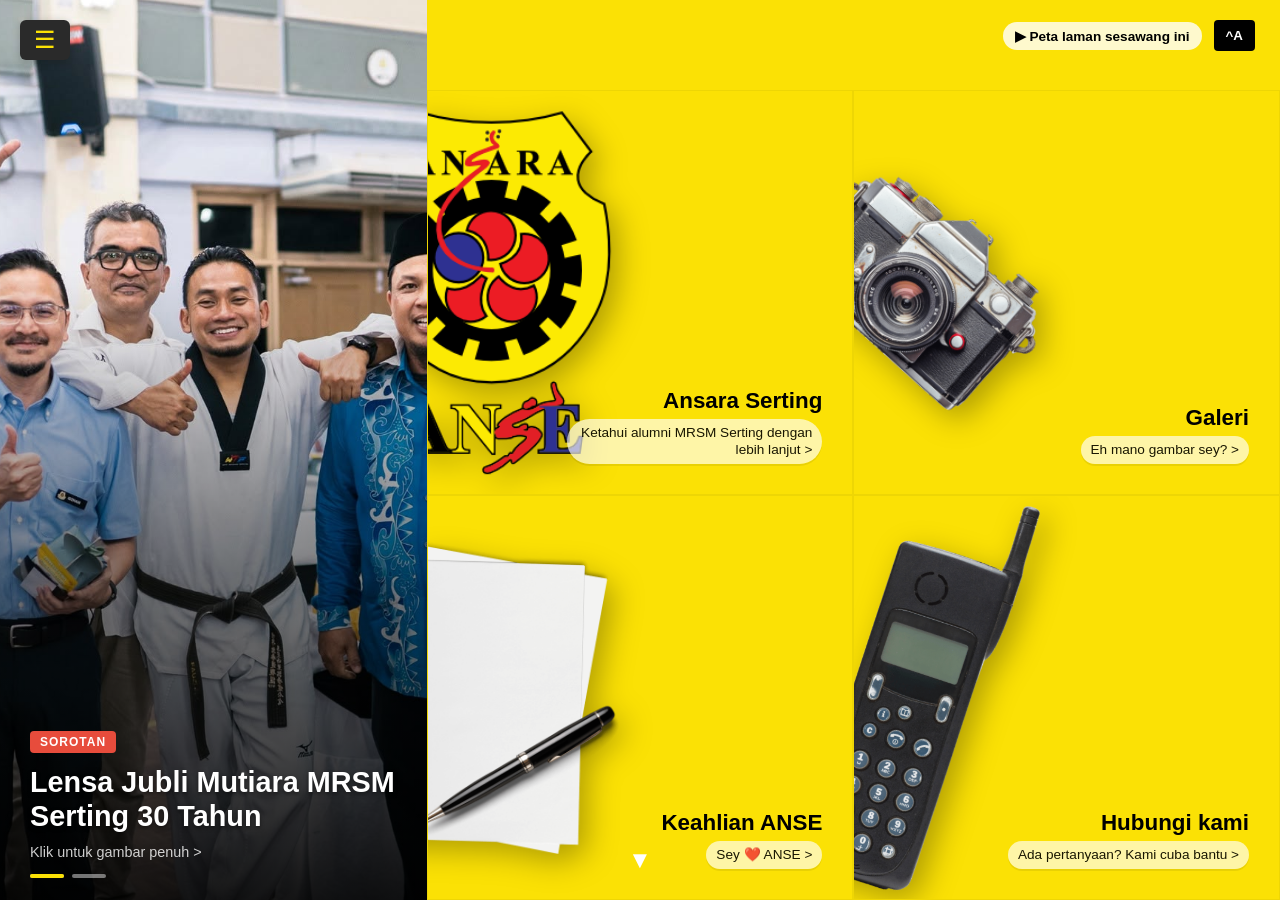
<file: index.html>
<!DOCTYPE html>
<html lang="ms">
<head>
    <meta charset="UTF-8">
    <meta name="viewport" content="width=device-width, initial-scale=1.0">
    <meta name="description" content="ANSARA Serting ialah persatuan bekas pelajar MRSM Serting yang memaparkan berita, program, fakta, dan maklumat komuniti.">
    <meta property="og:title" content="ANSARA Serting - Persatuan Bekas Pelajar MRSM Serting">
    <meta property="og:description" content="Berita, program, fakta, dan maklumat komuniti untuk bekas pelajar MRSM Serting.">
    <title>ANSARA Serting - Persatuan Bekas Pelajar MRSM Serting</title>
    <link rel="stylesheet" href="css/variables.css">
    <link rel="stylesheet" href="css/style.css">
</head>
<body>

    <div id="blok-a11y" class="global-floating top-right">
        <!-- BLOK GLOBAL 4: Butang Menu (Hamburger) -->
        <div id="blok-menu-utama" class="global-floating top-left">
            <button id="btn-hamburger" class="btn-hamburger" type="button" aria-label="Buka Menu" aria-controls="side-drawer" aria-expanded="false">
                ☰
            </button>
        </div>
        <a href="#seksyen-footer" class="btn-sitemap">▶ Peta laman sesawang ini</a>
        <div class="a11y-wrapper">
            <button id="btn-text-size" class="btn-a11y" type="button" aria-label="Tetapan saiz teks" aria-controls="popover-a11y" aria-expanded="false">^A</button>
            <div id="popover-a11y" class="popover hidden" aria-hidden="true">
                <button type="button" aria-label="Saiz teks kecil" onclick="ubahSaizTeks('kecil')">A-</button>
                <button type="button" aria-label="Saiz teks asal" onclick="ubahSaizTeks('asal')">A</button>
                <button type="button" aria-label="Saiz teks besar" onclick="ubahSaizTeks('besar')">A+</button>
            </div>
        </div>
    </div>

    <nav id="side-drawer" class="drawer hidden" aria-hidden="true">
        <div class="drawer-header">
            <h2>ANSARASERTING</h2>
            <button id="btn-tutup-drawer" type="button" aria-label="Tutup menu">
                <svg width="24" height="24" viewBox="0 0 76 76" xmlns="http://www.w3.org/2000/svg" aria-hidden="true" focusable="false">
                    <path fill="currentColor" d="M 57,19L 19,19L 19,57L 57,57L 57,19 Z M 22,54L 22,22.0001L 54,22.0001L 54,54L 22,54 Z M 24,24.0001L 24,52L 41,52L 40.9999,40L 31.3333,40L 35,45L 31,45L 26,38L 31,31L 35,31L 31.3333,36L 40.9999,36L 41,24L 24,24.0001 Z"/>
                </svg>
            </button>
        </div>
        <ul class="drawer-menu">
            <li>Memuatkan menu...</li>
        </ul>
        <div class="drawer-footer">
            <p>Tetapan</p>
            <button id="toggle-tema" type="button" aria-label="Tukar tema">Tukar Tema 🌓</button>
        </div>
    </nav>
    <div id="drawer-backdrop" class="drawer-backdrop hidden" aria-hidden="true"></div>

    <main id="scroll-container">
        
        <section id="seksyen-navigasi" class="full-screen bg-navigasi">
            <div class="nav-wrapper">
                
        <!-- Kiri: Highlight Grid (Latar Berita Boleh Klik) -->
                <div class="highlight-grid" id="highlight-grid-container">
                    <!-- Data JSON highlight akan disuntik secara dinamik di sini oleh main.js -->
                </div>

        <!-- Kanan: Grid Menu (2x2) -->
                <div class="grid-menu-container">
                    <!-- Grid 2x2 -->
                    <div class="grid-menu-4">
                        <!-- Data JSON kad menu akan disuntik secara dinamik di sini oleh main.js -->
                    </div>
                </div>

            </div>
        </section>

 <!-- SEKSYEN 2: CAROUSEL PROGRAM & SUMBANGAN -->
        <section id="seksyen-carousel" class="full-screen">
            <div class="carousel-wrapper">
                
                <!-- OVERLAY SOSIAL MEDIA (Shield) -->
                <div class="social-block-overlay">
                    <div class="social-shield-bg">
                        <svg width="100%" height="100%" viewBox="0 0 210 240" version="1.1" xmlns="http://www.w3.org/2000/svg" xmlns:xlink="http://www.w3.org/1999/xlink" xml:space="preserve" xmlns:serif="http://www.serif.com/" style="fill-rule:evenodd;clip-rule:evenodd;stroke-linejoin:round;stroke-miterlimit:2;">
                            <g transform="matrix(1,0,0,1,-8.651075,-50.316071)">
                                <g id="path1" transform="matrix(1,0,0,1,-0.008355,40.138738)">
                                    <path d="M113.505,249.703C39.473,249.703 15.615,177.203 15.615,177.203C1.547,140.183 13.172,91.24 13.172,91.24C58.136,73.193 24.792,44.745 24.792,44.745L50.797,10.177C73.557,16.927 94.989,18.828 113.505,18.828L113.281,18.828C131.792,18.828 153.229,16.921 175.989,10.177L201.995,44.745C201.995,44.745 168.645,73.193 213.62,91.24C213.62,91.24 225.24,140.188 211.172,177.203C211.172,177.203 187.312,249.703 113.281,249.703" style="fill:rgba(252, 255, 255, 0.5);fill-rule:nonzero;"/>
                                </g>
                            </g>
                        </svg>
                    </div>
                    <div class="social-content">
                        <span class="social-title">Sey ❤️ ANSE</span>
                        <span class="social-subtitle">Apo kobar eh jang?<br>Meh "follow"</span>
                        <div class="social-icons">
                            <a href="https://www.facebook.com/ansaraserting" aria-label="Facebook">
                                <svg xmlns="http://www.w3.org/2000/svg" xmlns:xlink="http://www.w3.org/1999/xlink" aria-hidden="true" role="img" width="64" height="64" viewBox="0 0 24 24" style="color: rgb(0, 0, 0); opacity: 1; transform: rotate(0deg);">
                                <path fill="currentColor" stroke="white" stroke-width="0.5" d="M9.198 21.5h4v-8.01h3.604l.396-3.98h-4V7.5a1 1 0 0 1 1-1h3v-4h-3a5 5 0 0 0-5 5v2.01h-2l-.396 3.98h2.396z"></path>
                                </svg>
                            </a>
                            <a href="https://www.instagram.com/ansaraserting/?hl=en" aria-label="Instagram">
                                <svg xmlns="http://www.w3.org/2000/svg" xmlns:xlink="http://www.w3.org/1999/xlink" aria-hidden="true" role="img" width="64" height="64" viewBox="0 0 16 16" style="color: rgb(0, 0, 0); opacity: 1; transform: rotate(0deg);"><path fill="currentColor" stroke="white" stroke-width="0.5" d="M8 5.67C6.71 5.67 5.67 6.72 5.67 8S6.72 10.33 8 10.33S10.33 9.28 10.33 8S9.28 5.67 8 5.67M15 8c0-.97 0-1.92-.05-2.89c-.05-1.12-.31-2.12-1.13-2.93c-.82-.82-1.81-1.08-2.93-1.13C9.92 1 8.97 1 8 1s-1.92 0-2.89.05c-1.12.05-2.12.31-2.93 1.13C1.36 3 1.1 3.99 1.05 5.11C1 6.08 1 7.03 1 8s0 1.92.05 2.89c.05 1.12.31 2.12 1.13 2.93c.82.82 1.81 1.08 2.93 1.13C6.08 15 7.03 15 8 15s1.92 0 2.89-.05c1.12-.05 2.12-.31 2.93-1.13c.82-.82 1.08-1.81 1.13-2.93c.06-.96.05-1.92.05-2.89m-7 3.59c-1.99 0-3.59-1.6-3.59-3.59S6.01 4.41 8 4.41s3.59 1.6 3.59 3.59s-1.6 3.59-3.59 3.59m3.74-6.49c-.46 0-.84-.37-.84-.84s.37-.84.84-.84s.84.37.84.84a.8.8 0 0 1-.24.59a.8.8 0 0 1-.59.24Z"></path></svg>
                            </a>
                            <a href="https://www.tiktok.com/@ansaraserting" aria-label="TikTok">
                                <svg xmlns="http://www.w3.org/2000/svg" xmlns:xlink="http://www.w3.org/1999/xlink" aria-hidden="true" role="img" width="64" height="64" viewBox="0 0 24 24" style="color: rgb(0, 0, 0); opacity: 1; transform: rotate(0deg);"><path fill="currentColor" stroke="white" stroke-width="0.5" d="M20.357 7.75a.537.537 0 0 0-.495-.516a4.7 4.7 0 0 1-2.415-.938a4.85 4.85 0 0 1-1.887-3.3a.54.54 0 0 0-.517-.496h-2.108a.517.517 0 0 0-.517.527v12.59a2.794 2.794 0 0 1-2.974 2.762a2.815 2.815 0 0 1-2.51-3.711A2.836 2.836 0 0 1 9.93 12.78a.506.506 0 0 0 .558-.506V9.807s-.896-.063-1.202-.063a5.27 5.27 0 0 0-4.101 1.93a5.8 5.8 0 0 0-1.37 2.52a5.86 5.86 0 0 0 2.14 6.072A5.93 5.93 0 0 0 9.591 21.5q.451 0 .896-.063A5.95 5.95 0 0 0 13.8 19.78a5.84 5.84 0 0 0 1.75-4.133V8.71a7.84 7.84 0 0 0 4.218 1.613a.517.517 0 0 0 .548-.527V7.751z"></path></svg>
                            </a>
                        </div>
                    </div>
                </div>
                
                <!-- Butang Navigasi Kiri/Kanan -->
                <button class="carousel-btn prev-btn" id="carousel-prev" type="button" aria-label="Slaid Sebelumnya" aria-controls="carousel-track">❮</button>
                
                <!-- Bekas Trek Carousel (Data JSON akan masuk sini) -->
                <div class="carousel-track" id="carousel-track" aria-live="polite">
                    <!-- Placeholder sementara -->
                    <div class="carousel-slide" style="display:flex; justify-content:center; align-items:center; height:100%;">
                        <h2>Memuatkan Program...</h2>
                    </div>
                </div>

                <button class="carousel-btn next-btn" id="carousel-next" type="button" aria-label="Slaid Seterusnya" aria-controls="carousel-track">❯</button>
                
                <!-- Titik Penunjuk (Dots) -->
                <div class="carousel-dots" id="carousel-dots">
                    <!-- Dots akan dijana oleh JS -->
                </div>
                
            </div>
        </section>

<!-- SEKSYEN 3: FAKTA & TRIVIA -->
        <section id="seksyen-trivia" class="full-screen">
            <div class="trivia-wrapper" id="trivia-container">
                <!-- Data JSON akan disuntik di sini -->
                <h2>Memuatkan Fakta...</h2>
            </div>
        </section>        

        <!-- SEKSYEN 4: FOOTER & PETA -->
        <div id="site-footer"></div>

    </main>

    <div id="blok-indikator" class="global-floating bottom-center">
        <button id="btn-scroll-indicator" class="indicator-arrow" type="button" aria-label="Skrol ke bahagian seterusnya">▼</button>
    </div>

    <button id="mobile-highlight-open" class="mobile-highlight-open" type="button" aria-controls="highlight-grid-container" aria-expanded="true">
        <span aria-hidden="true">📷</span>
        <span>SOROTAN</span>
    </button>

    <div id="highlight-lightbox" class="highlight-lightbox hidden" aria-hidden="true" role="dialog" aria-modal="true" aria-labelledby="lightbox-title">
        <div class="lightbox-backdrop" data-lightbox-close></div>
        <div class="lightbox-panel">
            <button id="lightbox-close" class="lightbox-close" type="button" aria-label="Tutup highlight">X</button>
            <div id="lightbox-image-backdrop" class="lightbox-image-backdrop" aria-hidden="true"></div>
            <figure class="lightbox-figure">
                <img id="lightbox-image" class="lightbox-image" alt="">
                <figcaption class="lightbox-caption">
                    <span id="lightbox-category" class="badge"></span>
                    <h2 id="lightbox-title"></h2>
                    <p id="lightbox-description"></p>
                    <a id="lightbox-action" class="btn-utama" href="#"></a>
                </figcaption>
            </figure>
        </div>
    </div>

    <script src="js/main.js?v=4"></script>
</body>
</html>
</file>
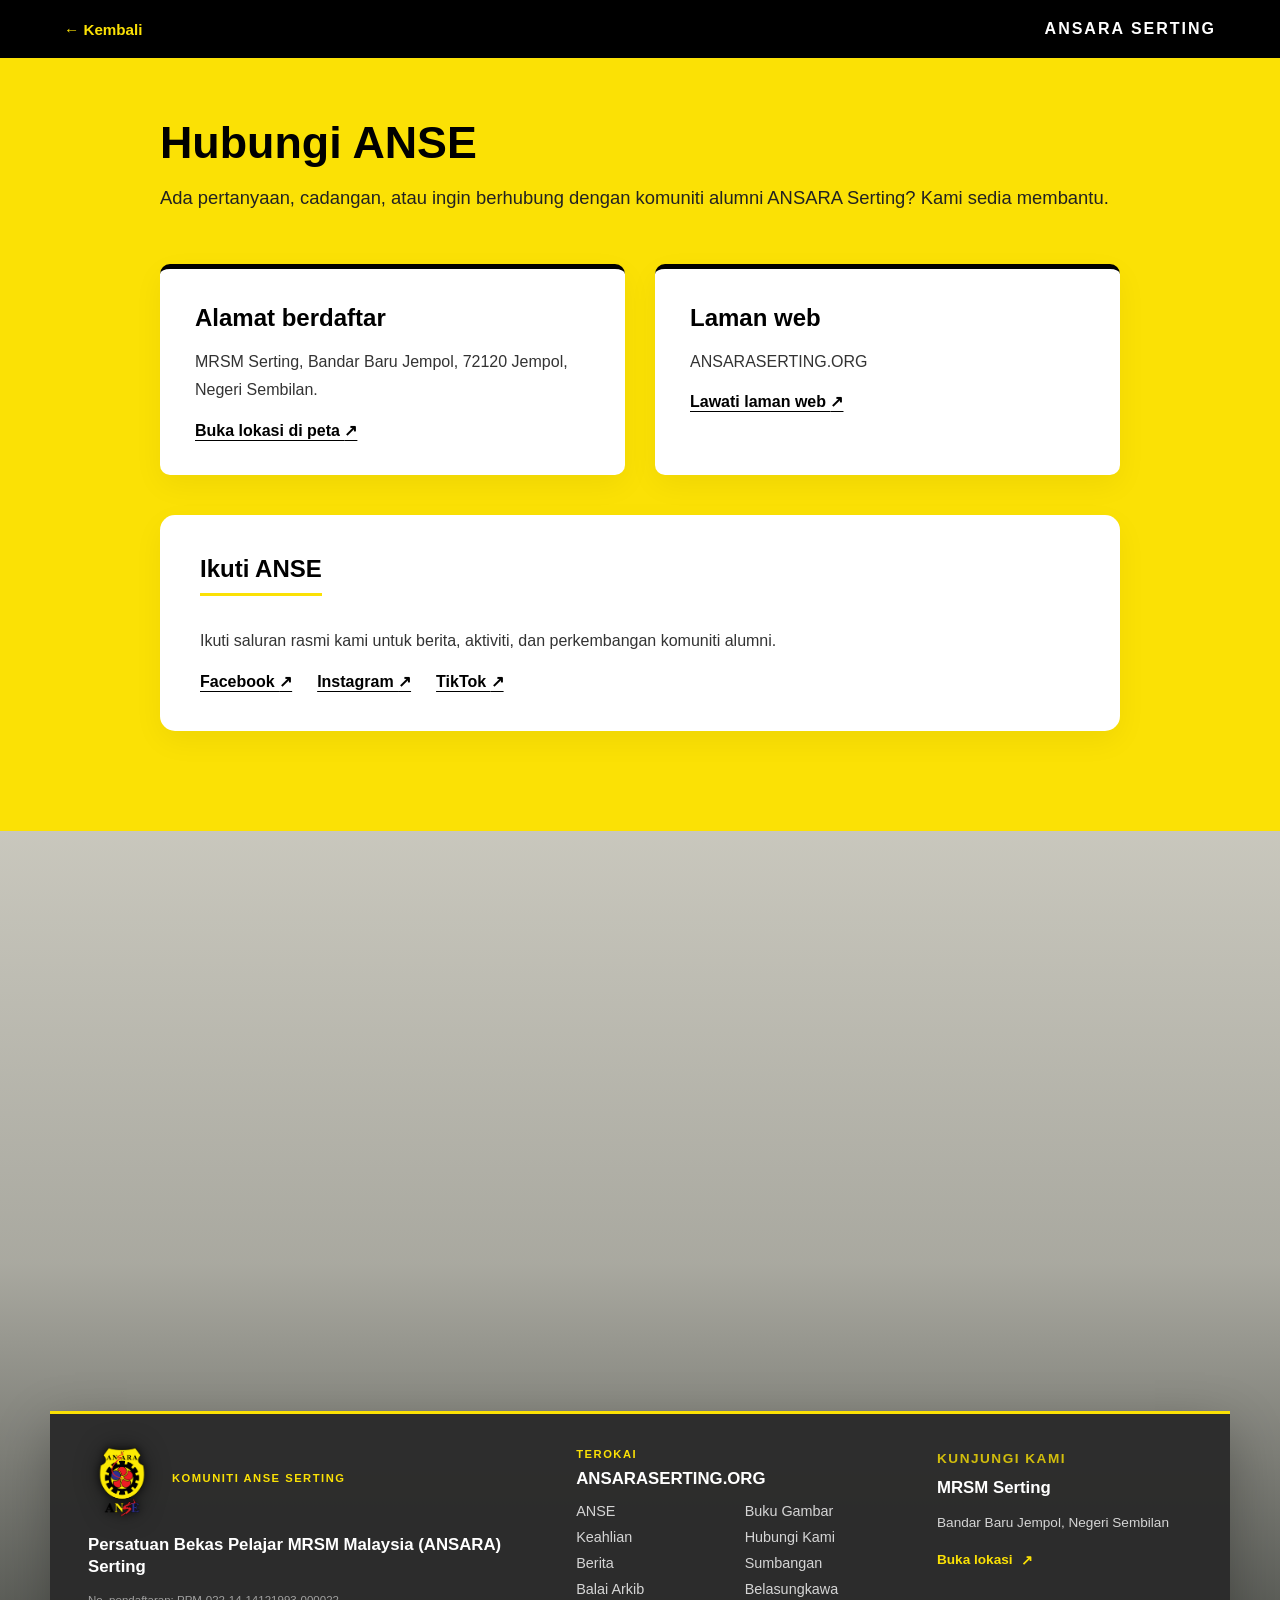
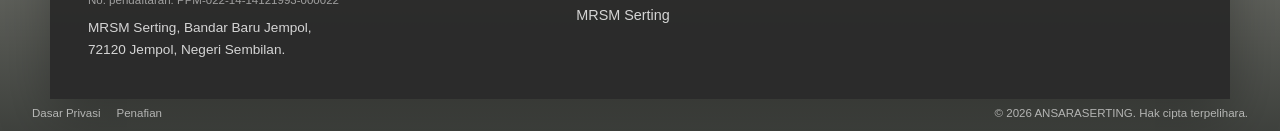
<file: hubungi.html>
<!DOCTYPE html>
<html lang="ms">
<head>
    <meta charset="UTF-8">
    <meta name="viewport" content="width=device-width, initial-scale=1.0">
    <meta name="description" content="Maklumat perhubungan ANSARA Serting.">
    <title>Hubungi ANSE | ANSARA Serting</title>
    <link rel="stylesheet" href="css/variables.css">
    <link rel="stylesheet" href="css/style.css">
</head>
<body class="contact-page" data-page="hubungi">
    <div id="site-header"></div>
    <main id="page-content">
        <p class="page-loading">Memuatkan kandungan...</p>
    </main>
    <div id="site-footer"></div>
    <script src="js/page-template.js"></script>
</body>
</html>
</file>
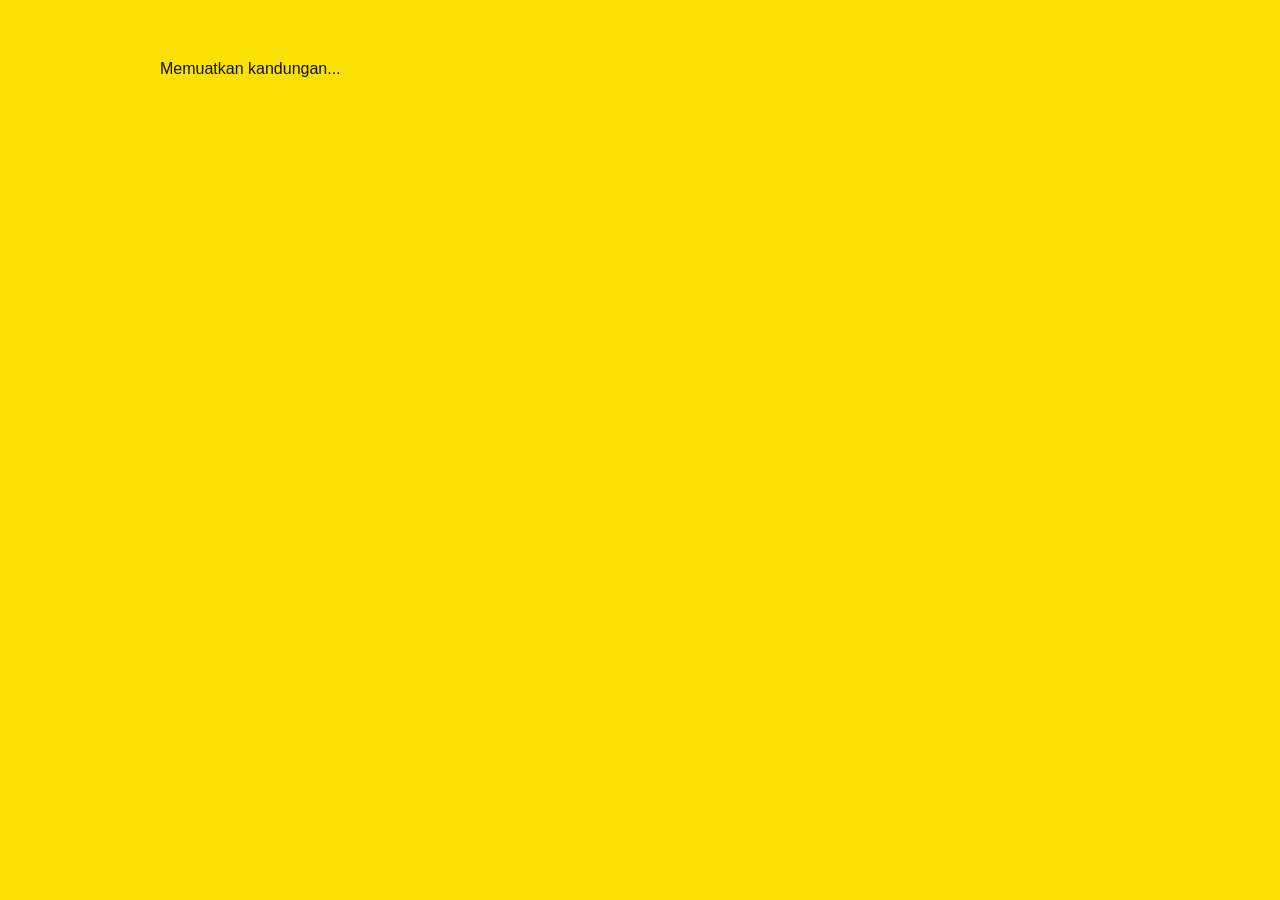
<file: page.html>
<!DOCTYPE html>
<html lang="ms">
<head>
    <meta charset="UTF-8">
    <meta name="viewport" content="width=device-width, initial-scale=1.0">
    <meta name="description" content="ANSARA Serting - Maklumat komuniti alumni MRSM Serting.">
    <title>ANSARA Serting - Persatuan Bekas Pelajar MRSM Serting</title>
    <link rel="stylesheet" href="css/variables.css">
    <link rel="stylesheet" href="css/style.css?v=2">
</head>
<body class="content-page" data-page="">
    <div id="site-header"></div>
    <main id="page-content">
        <p class="page-loading">Memuatkan kandungan...</p>
    </main>
    <div id="site-footer"></div>
    <script src="js/page-template.js?v=4"></script>
</body>
</html>
</file>
<file: css/variables.css>
/* Tetapan Akar (Root) - Default Light Mode & Saiz Teks */
:root {
    /* Aksesibiliti: Saiz Teks Asas */
    --base-font-size: 16px;
    
    /* Palet Warna Jenama */
    --kuning-anse: #FBE105; /* Anggaran dari mockup */
    --biru-fakta: #3B428A;  /* Anggaran dari mockup */
    --gelap-charcoal: #2A2A2A; 
    --olive-khaki: #5A5835;
    
    /* Warna Dinamik (Untuk sokongan Dark Mode) */
    --bg-utama: #FFFFFF;
    --teks-utama: #333333;
    --teks-cerah: #FFFFFF;
}

/* Tema Gelap (Dark Mode) */
body.dark-theme {
    --bg-utama: #121212;
    --teks-utama: #E0E0E0;
    --kuning-anse: #D4B900; /* Sedikit malap untuk keselesaan mata */
}

/* Mengikat saiz fon global kepada pembolehubah */
html {
    font-size: var(--base-font-size);
    scroll-behavior: smooth; /* Skrol lembut untuk anchor links */
}

body {
    background-color: var(--bg-utama);
    color: var(--teks-utama);
    font-family: 'Arial', sans-serif; /* Boleh tukar ke fon rasmi Google Fonts nanti */
    margin: 0;
    padding: 0;
    overflow-x: hidden; /* Elak skrol mendatar yang tak diingini */
}
</file>
<file: css/style.css>
/* Templat halaman maklumat */
.content-page {
    background-color: var(--kuning-anse, #ffd700);
    color: #111;
    font-family: Arial, sans-serif;
}

.content-page .header-nav {
    padding: 20px 5%;
    display: flex;
    justify-content: space-between;
    align-items: center;
    background-color: #000;
    color: #fff;
}

.content-page .btn-kembali {
    color: var(--kuning-anse, #ffd700);
    text-decoration: none;
    font-weight: bold;
    font-size: 0.95rem;
    transition: opacity 0.2s;
}

.content-page .btn-kembali:hover { opacity: 0.8; }

.content-page .header-brand {
    font-weight: 900;
    letter-spacing: 2px;
}

.content-page .content-container {
    max-width: 1000px;
    margin: 0 auto;
    padding: 60px 20px;
}

.content-page .section-title {
    font-size: 2.8rem;
    font-weight: 900;
    margin: 0 0 15px;
    line-height: 1.1;
    color: #000;
}

.content-page .lead-text {
    font-size: 1.15rem;
    line-height: 1.7;
    margin: 0 0 50px;
    color: #222;
}

.content-page .content-section {
    background: #fff;
    padding: 40px;
    border-radius: 15px;
    box-shadow: 0 10px 30px rgba(0, 0, 0, 0.05);
    margin-bottom: 40px;
}

.content-page .content-section h2,
.content-page .vm-box h2 {
    margin-top: 0;
    font-size: 1.8rem;
    border-bottom: 3px solid var(--kuning-anse, #ffd700);
    padding-bottom: 10px;
    margin-bottom: 25px;
    display: inline-block;
}

.content-page .content-section p,
.content-page .vm-box p {
    line-height: 1.8;
    font-size: 1rem;
    color: #333;
}

.about-page .ros-table {
    width: 100%;
    border-collapse: collapse;
    margin-top: 20px;
}

.about-page .ros-table th,
.about-page .ros-table td {
    padding: 15px;
    text-align: left;
    border-bottom: 1px solid #eee;
}

.about-page .ros-table th {
    width: 35%;
    color: #000;
    font-weight: bold;
    background-color: #f9f9f9;
}

.about-page .vm-grid {
    display: grid;
    grid-template-columns: 1fr 1fr;
    gap: 30px;
    margin-bottom: 40px;
}

.about-page .vm-box {
    background: #fdfdfd;
    border: 1px solid #eaeaea;
    padding: 30px;
    border-radius: 10px;
    border-top: 5px solid #000;
}

.about-page .vm-box ul {
    padding-left: 20px;
    line-height: 1.8;
    color: #333;
}

.about-page .vm-box h2 { border-bottom: 0; padding-bottom: 0; margin-bottom: 10px; }

.about-page .exco-grid {
    display: grid;
    grid-template-columns: repeat(auto-fill, minmax(220px, 1fr));
    gap: 25px;
    margin-top: 20px;
}

.about-page .exco-card {
    background: #fafafa;
    border: 1px solid #ddd;
    border-radius: 10px;
    padding: 20px;
    text-align: center;
    transition: transform 0.3s;
}

.about-page .exco-card:hover { transform: translateY(-5px); }

.about-page .exco-avatar {
    width: 90px;
    height: 90px;
    background-color: #ccc;
    border-radius: 50%;
    margin: 0 auto 15px;
    display: flex;
    align-items: center;
    justify-content: center;
    font-size: 2rem;
    color: #fff;
}

.about-page .exco-name { font-weight: bold; font-size: 1.1rem; margin-bottom: 5px; color: #000; }
.about-page .exco-role { font-size: 0.9rem; color: #555; margin-bottom: 5px; }
.about-page .exco-batch { font-size: 0.8rem; color: #888; background: #eee; padding: 3px 8px; border-radius: 12px; display: inline-block; }

.content-page .page-loading,
.content-page .page-error {
    max-width: 1000px;
    margin: 0 auto;
    padding: 60px 20px;
}

.content-page .page-footer {
    padding: 25px 5%;
    background: #000;
    color: #fff;
    text-align: center;
}

.content-page .page-footer p { margin: 0; }

@media (max-width: 768px) {
    .about-page .vm-grid { grid-template-columns: 1fr; }
    .about-page .ros-table th,
    .about-page .ros-table td { display: block; width: 100%; box-sizing: border-box; }
    .about-page .ros-table th { border-bottom: none; padding-bottom: 5px; }
    .about-page .ros-table td { padding-top: 5px; margin-bottom: 10px; }
    .content-page .section-title { font-size: 2.2rem; }
    .content-page .content-section { padding: 25px; }
}

.contact-page .contact-grid {
    display: grid;
    grid-template-columns: repeat(2, 1fr);
    gap: 30px;
    margin-bottom: 40px;
}

.contact-page .contact-card {
    padding: 35px;
    background: #fff;
    border-top: 5px solid #000;
    border-radius: 10px;
    box-shadow: 0 10px 30px rgba(0, 0, 0, 0.05);
}

.contact-page .contact-card h2,
.contact-page .contact-social-section h2 {
    margin: 0 0 15px;
    color: #000;
    font-size: 1.5rem;
}

.contact-page .contact-card p,
.contact-page .contact-social-section p {
    color: #333;
    line-height: 1.8;
}

.contact-page .contact-link,
.contact-page .contact-social-link {
    color: #000;
    font-weight: bold;
    text-decoration: underline;
    text-underline-offset: 4px;
}

.contact-page .contact-link:hover,
.contact-page .contact-social-link:hover { color: #555; }

.contact-page .contact-social-section {
    margin-bottom: 40px;
}

.contact-page .contact-social-links {
    display: flex;
    flex-wrap: wrap;
    gap: 25px;
}

.contact-page .page-loading,
.contact-page .page-error {
    max-width: 1000px;
    margin: 0 auto;
    padding: 60px 20px;
}

.contact-page .page-footer {
    padding: 25px 5%;
    background: #000;
    color: #fff;
    text-align: center;
}

.contact-page .page-footer p { margin: 0; }

@media (max-width: 768px) {
    .contact-page .contact-grid { grid-template-columns: 1fr; }
    .contact-page .contact-card { padding: 25px; }
    .contact-page .contact-social-links { flex-direction: column; gap: 15px; }
}
/* ==========================================================================
   1. RESET & SCROLL CONTAINER
   ========================================================================== */
* {
    box-sizing: border-box;
}

#scroll-container {
    height: 100vh;
    overflow-y: scroll;
    scroll-snap-type: y mandatory;
}

.full-screen {
    height: 100vh;
    width: 100vw;
    scroll-snap-align: start;
    position: relative;
    overflow: hidden;
}

/* ==========================================================================
   2. WARNA LATAR PEMISAH SEKSYEN (PLACEHOLDER COLOR)
   ========================================================================== */
.bg-navigasi {
    background-color: #1a1a1a; /* Gelap asas */
}

.bg-carousel {
    background-color: #2c3e50; /* Kelabu kebiruan */
}

.bg-trivia {
    background-color: var(--biru-fakta); /* Biru Facts & Trivia */
    color: #ffffff;
}

.bg-footer {
    background-color: var(--gelap-charcoal); /* Charcoal Footer */
    color: #ffffff;
}

.section-placeholder {
    height: 100%;
    display: flex;
    flex-direction: column;
    justify-content: center;
    align-items: center;
    text-align: center;
}

/* ==========================================================================
   3. SEKSYEN 1: NAVIGASI (LAYOUT & GRID)
   ========================================================================== */
.nav-wrapper {
    display: grid;
    grid-template-columns: 1fr 2fr; /* Nisbah 1:2 (Highlight : Grid Menu) */
    height: 100%;
    width: 100%;
}

/* Kiri: Highlight Grid */
.highlight-grid {
    position: relative;
    padding: 0;
    overflow: hidden;
    background-color: #111;
}

.highlight-link-wrapper {
    display: block;
    width: 100%;
    height: 100%;
    position: absolute;
    inset: 0;
    opacity: 0;
    visibility: hidden;
    pointer-events: none;
    text-decoration: none;
    color: #ffffff;
    transition: opacity 0.9s ease, visibility 0.9s ease;
}

.highlight-link-wrapper.active {
    opacity: 1;
    visibility: visible;
    pointer-events: auto;
    z-index: 2;
}

/* Gambar Latar Belakang (Layer 1) */
.highlight-bg {
    position: absolute;
    top: 0;
    left: 0;
    width: 100%;
    height: 100%;
    background-size: cover;
    background-position: center;
    transform: scale(1.03);
    transition: transform 0.9s ease;
}

.highlight-link-wrapper.active .highlight-bg {
    animation: highlightImageFade 1.2s ease forwards;
}

/* Kecerunan Gelap Bawah (Layer 2) */
.highlight-overlay {
    position: absolute;
    bottom: 0;
    left: 0;
    width: 100%;
    height: 70%;
    background: linear-gradient(to top, rgba(0,0,0,0.9) 0%, rgba(0,0,0,0.4) 60%, transparent 100%);
    pointer-events: none;
}

/* Teks dan Lencana (Layer 3) */
.highlight-content {
    position: absolute;
    bottom: 0;
    left: 0;
    width: 100%;
    padding: 40px 30px;
    z-index: 2;
    display: flex;
    flex-direction: column;
    align-items: flex-start;
    opacity: 0;
    transform: translateX(-30px);
    transition: opacity 0.8s ease, transform 0.8s ease;
}

.highlight-link-wrapper.active .highlight-content {
    opacity: 1;
    transform: translateX(0);
    transition-delay: 0.15s;
}

.highlight-content .badge {
    background-color: #e74c3c;
    color: #fff;
    padding: 4px 10px;
    font-size: 0.75rem;
    font-weight: bold;
    border-radius: 4px;
    letter-spacing: 1px;
    margin-bottom: 12px;
    transform: translateY(-10px);
    opacity: 0;
    transition: opacity 0.6s ease, transform 0.6s ease;
}

.highlight-link-wrapper.active .highlight-content .badge {
    opacity: 1;
    transform: translateY(0);
}

.highlight-placeholder {
    color: #ffffff;
}

.highlight-placeholder .badge {
    background-color: #e74c3c;
    padding: 4px 8px;
    font-size: 0.75rem;
    font-weight: bold;
    border-radius: 3px;
}

.highlight-title {
    font-size: 1.8rem;
    font-weight: 700;
    margin: 0 0 10px 0;
    line-height: 1.2;
    text-shadow: 0 2px 4px rgba(0,0,0,0.5);
    transform: translateY(16px);
    opacity: 0;
    transition: opacity 0.7s ease, transform 0.7s ease;
}

.highlight-link-wrapper.active .highlight-title {
    opacity: 1;
    transform: translateY(0);
    transition-delay: 0.2s;
}

.highlight-caption {
    font-size: 0.9rem;
    opacity: 0;
    transform: translateX(-12px);
    transition: opacity 0.7s ease, transform 0.7s ease;
}

.highlight-link-wrapper.active .highlight-caption {
    opacity: 0.8;
    transform: translateX(0);
    transition-delay: 0.35s;
}

/* --- ANIMASI HOVER --- */
.highlight-link-wrapper:hover .highlight-bg {
    animation: none;
    transform: scale(1.12) rotate(2deg);
}

.highlight-link-wrapper:hover .highlight-caption {
    opacity: 1;
    transform: translateX(5px);
}

.highlight-controls {
    position: absolute;
    left: 30px;
    bottom: 22px;
    z-index: 4;
    display: flex;
    gap: 8px;
}

.highlight-dot {
    position: relative;
    width: 34px;
    height: 4px;
    padding: 0;
    border: 0;
    border-radius: 2px;
    background: rgba(255, 255, 255, 0.45);
    cursor: pointer;
    overflow: hidden;
    transition: background-color 0.2s ease, transform 0.2s ease;
}

.highlight-dot::after {
    content: '';
    position: absolute;
    top: 0;
    left: 0;
    width: 0;
    height: 100%;
    background: var(--kuning-anse);
}

.highlight-dot.active::after {
    animation: highlightProgress var(--highlight-duration, 10000ms) linear forwards;
    animation-play-state: running;
}

.highlight-controls.is-paused .highlight-dot.active::after {
    animation-play-state: paused;
}

.highlight-dot:hover,
.highlight-dot:focus-visible {
    transform: translateY(-1px);
}

.highlight-dot:focus-visible {
    outline: 2px solid #ffffff;
    outline-offset: 4px;
}

.mobile-highlight-open,
.mobile-highlight-close {
    display: none;
}

@keyframes highlightProgress {
    from { width: 0; }
    to { width: 100%; }
}

@media (prefers-reduced-motion: reduce) {
    .highlight-dot.active::after {
        animation: none;
        width: 100%;
    }
}

@keyframes highlightImageFade {
    0% {
        opacity: 0.45;
        transform: scale(1.06);
    }
    100% {
        opacity: 1;
        transform: scale(1.12);
    }
}

/* Kanan: Grid Menu Container */
.grid-menu-container {
    background-color: var(--kuning-anse);
    position: relative;
    height: 100%;
    width: 100%;
    display: flex;
}

/* Logo Overlapping */
.logo-anse-overlay {
    position: absolute;
    left: -40px;
    top: 30%;
    z-index: 10;
    background: #ffffff;
    border: 3px solid #000;
    padding: 15px;
    border-radius: 8px;
    box-shadow: 0 4px 10px rgba(0,0,0,0.2);
}

/* Grid 2x2 untuk Menu */
.grid-menu-4 {
    display: grid;
    grid-template-columns: 1fr 1fr;
    grid-template-rows: 1fr 1fr;
    width: 100%;
    height: 100%;
    /* Tambah padding-top 90px untuk elak bertindih dengan blok terapung */
    padding: 90px 0 0 0px; 
}

/* Kad Menu Individual */
.menu-card {
    text-decoration: none;
    color: #000000;
    padding: 30px;
    border: 1px solid rgba(0, 0, 0, 0.05); /* Garisan lebih halus */
    display: flex;
    flex-direction: column;
    justify-content: flex-end; /* Tolak teks ke bawah */
    align-items: flex-end;     /* Tolak teks ke kanan */
    text-align: right;         /* Susunan teks ke kanan */
    transition: background-color 0.3s ease, transform 0.1s ease;
    position: relative;
    overflow: hidden;          /* INI PENTING: Untuk 'potong' gambar yang terkeluar */
}

/* Kesan Hover (Desktop) */
.menu-card:hover {
    background-color: rgba(255, 255, 255, 0.2);
}

.card-content {
    position: relative;
    z-index: 2; /* Pastikan teks sentiasa berada di atas gambar */
    max-width: 70%; /* Elak teks bertindih terlalu banyak dengan gambar */
}

.menu-card h3 {
    margin: 0 0 5px 0;
    font-size: 1.4rem;
    font-weight: 700;
}

.menu-card p {
    margin: 0;
    font-size: 0.85rem;
    opacity: 0.9;
}

.card-subtext-pill {
    display: inline-block;
    max-width: 100%;
    padding: 5px 10px;
    border-radius: 999px;
    background-color: rgba(255, 255, 255, 0.72);
    line-height: 1.3;
    transform: translateY(0) scale(1);
    box-shadow: 0 2px 0 rgba(0, 0, 0, 0.08);
    transition: transform 0.2s ease, box-shadow 0.2s ease;
}

.menu-card:hover .card-subtext-pill,
.menu-card:focus-visible .card-subtext-pill {
    transform: translateY(-4px) scale(1.04);
    box-shadow: 0 7px 14px rgba(0, 0, 0, 0.16);
}

.menu-card:active .card-subtext-pill {
    transform: translateY(-1px) scale(1.02);
}

/* Gambar Rich Photo (Menggantikan SVG lama) */
.card-objek {
    position: absolute;
    z-index: 1; /* Berada di belakang teks */
    top: 50%; 
    left: -15%; /* Tarik gambar ke kiri melepasi sempadan kad */
    transform: translateY(-50%); /* Kekalkan gambar di tengah menegak */
    height: 120%; /* Sengaja besarkan gambar supaya terpotong atas/bawah */
    width: 60%;
    pointer-events: none;
    transition: transform 0.4s cubic-bezier(0.175, 0.885, 0.32, 1.275);
}

.card-objek img {
    height: 100%;
    width: 100%;
    object-fit: contain; /* Kekalkan nisbah gambar */
    object-position: left center;
    filter: drop-shadow(8px 10px 15px rgba(0,0,0,0.3)); /* Efek bayang 3D dari mockup */
}

/* Kesan Hover pada Gambar */
.menu-card:hover .card-objek {
    transform: translateY(-50%) scale(1.08) rotate(3deg);
}

/* ==========================================================================
   4. BLOK GLOBAL & A11Y STYLING
   ========================================================================== */
.global-floating {
    position: fixed;
    z-index: 898;
}

.top-left {
    top: 20px;
    left: 20px; /* Jarak yang sama seperti blok A11y di kanan */
}

.btn-hamburger {
    background-color: var(--gelap-charcoal);
    color: var(--kuning-anse);
    border: none;
    font-size: 1.5rem; /* Saiz ikon yang selesa untuk ditekan */
    padding: 6px 14px;
    border-radius: 6px;
    cursor: pointer;
    box-shadow: 0 2px 10px rgba(0,0,0,0.2);
    transition: transform 0.2s ease, background-color 0.2s ease;
    display: flex;
    justify-content: center;
    align-items: center;
}

.btn-hamburger:hover {
    background-color: #000000;
    transform: scale(1.05); /* Sedikit membesar bila dilalukan tetikus */
}

/* Semasa Dark Mode, pastikan butang nampak menonjol */
body.dark-theme .btn-hamburger {
    border: 1px solid rgba(255,255,255,0.2);
}

.top-right {
    top: 20px;
    right: 25px;
    display: flex;
    align-items: center;
    gap: 12px;
}

.btn-sitemap {
    color: #000;
    text-decoration: none;
    font-size: 0.85rem;
    font-weight: bold;
    background: rgba(255, 255, 255, 0.8);
    padding: 6px 12px;
    border-radius: 20px;
}

.btn-a11y {
    background: #000000;
    color: #ffffff;
    border: none;
    padding: 8px 12px;
    font-weight: bold;
    cursor: pointer;
    border-radius: 4px;
}

.bottom-center {
    bottom: 20px;
    left: 50%;
    transform: translateX(-50%);
    animation: bounce 2s infinite;
}

.indicator-arrow {
    color: #ffffff;
    font-size: 1.5rem;
    text-decoration: none;
    background: rgba(0, 0, 0, 0.5);
    width: 40px;
    height: 40px;
    display: flex;
    justify-content: center;
    align-items: center;
    border-radius: 50%;
}

@keyframes bounce {
    0%, 20%, 50%, 80%, 100% { transform: translateY(0) translateX(-50%); }
    40% { transform: translateY(-12px) translateX(-50%); }
    60% { transform: translateY(-5px) translateX(-50%); }
}

/* ==========================================================================
   5. RESPONSIVE MEDIA QUERIES (MOBILE)
   ========================================================================== */
@media (max-width: 768px) {
    /* Skrin Telefon: highlight dibuka sebagai popup slider */
    .nav-wrapper {
        grid-template-columns: 1fr;
    }

    .highlight-grid {
        position: fixed;
        inset: 0;
        z-index: 900;
        display: block;
        padding: 18px;
        background: rgba(0, 0, 0, 0.78);
        backdrop-filter: blur(8px);
    }

    .highlight-grid .highlight-link-wrapper {
        inset: 8vh 18px 8vh;
        width: auto;
        height: auto;
        border-radius: 12px;
        overflow: hidden;
        box-shadow: 0 20px 60px rgba(0, 0, 0, 0.45);
    }

    .highlight-grid .highlight-content {
        padding: 28px 22px;
    }

    .highlight-grid .highlight-title {
        font-size: 1.45rem;
    }

    .highlight-grid .highlight-controls {
        left: 50%;
        bottom: 4vh;
        transform: translateX(-50%);
    }

    .mobile-highlight-close {
        position: absolute;
        top: 3vh;
        right: 28px;
        display: block;
        z-index: 5;
        width: auto;
        height: auto;
        padding: 4px 10px;
        border: 0;
        border-radius: 4px;
        background: #e74c3c;
        color: #ffffff;
        font-size: 0.75rem;
        font-weight: bold;
        line-height: 1.2;
        cursor: pointer;
        box-shadow: 0 8px 18px rgba(0, 0, 0, 0.38), 0 2px 4px rgba(0, 0, 0, 0.22);
        transition: transform 0.2s ease, box-shadow 0.2s ease;
    }

    .mobile-highlight-close:hover,
    .mobile-highlight-close:focus-visible {
        transform: translateY(-2px);
        box-shadow: 0 12px 24px rgba(0, 0, 0, 0.42), 0 3px 6px rgba(0, 0, 0, 0.24);
    }

    .mobile-highlight-close:focus-visible {
        outline: 2px solid #ffffff;
        outline-offset: 3px;
    }

    .mobile-highlight-open {
        position: fixed;
        right: 16px;
        bottom: 20px;
        display: block;
        z-index: 899;
        display: inline-flex;
        align-items: center;
        gap: 6px;
        padding: 8px 14px;
        border: 1px solid rgba(255, 255, 255, 0.45);
        border-radius: 999px;
        background: #e74c3c;
        color: #ffffff;
        font-size: 0.78rem;
        font-weight: bold;
        letter-spacing: 1px;
        cursor: pointer;
        box-shadow: 0 8px 18px rgba(0, 0, 0, 0.38), 0 2px 4px rgba(0, 0, 0, 0.22);
        transition: transform 0.2s ease, box-shadow 0.2s ease, background-color 0.2s ease;
    }

    .mobile-highlight-open:hover,
    .mobile-highlight-open:focus-visible {
        transform: translateY(-3px) scale(1.04);
        background: #f05a48;
        box-shadow: 0 12px 24px rgba(0, 0, 0, 0.42), 0 3px 6px rgba(0, 0, 0, 0.24);
    }

    .mobile-highlight-open:active {
        transform: translateY(-1px) scale(0.98);
    }

    .mobile-highlight-open:focus-visible {
        outline: 2px solid #ffffff;
        outline-offset: 3px;
    }

    .grid-menu-4 {
        /* Untuk telefon, kekalkan top offset 90px, buang left offset */
        padding: 90px 0 0 0; 
        grid-template-columns: 1fr; 
    }

    .logo-anse-overlay {
        top: 10px;
        left: 10px;
        transform: scale(0.8);
    }
}

@media (max-width: 768px) and (orientation: landscape) {
    .highlight-grid {
        position: relative;
        inset: auto;
        z-index: auto;
        display: block !important;
        padding: 0;
        background-color: #111;
        backdrop-filter: none;
    }

    .highlight-grid .highlight-link-wrapper {
        inset: 0;
        width: 100%;
        height: 100%;
        border-radius: 0;
        box-shadow: none;
    }

    .mobile-highlight-open,
    .mobile-highlight-close {
        display: none;
    }
}

/* ==========================================================================
   6. MENU SISI (OFF-CANVAS DRAWER) & BACKDROP
   ========================================================================== */
.drawer {
    position: fixed;
    top: 0;
    left: -320px; /* Sembunyi di luar skrin kiri */
    width: min(320px, 88vw);
    height: 100vh;
    height: 100dvh;
    background-color: var(--gelap-charcoal);
    color: #ffffff;
    z-index: 1001;
    transition: left 0.3s cubic-bezier(0.4, 0, 0.2, 1);
    display: flex;
    flex-direction: column;
    padding: 20px;
    box-shadow: 4px 0 15px rgba(0,0,0,0.5);
    overflow: hidden;
}

.drawer.open {
    left: 0; /* Meluncur masuk */
}

.drawer:not(.hidden) {
    display: flex !important; /* Timpa utiliti .hidden */
}

.drawer-header {
    display: flex;
    justify-content: space-between;
    align-items: center;
    border-bottom: 1px solid rgba(255,255,255,0.1);
    padding-bottom: 15px;
    margin-bottom: 20px;
}

#btn-tutup-drawer {
    display: inline-flex;
    align-items: center;
    justify-content: center;
    width: 38px;
    height: 38px;
    padding: 7px;
    border: 0;
    border-radius: 4px;
    background: transparent;
    color: #ffffff;
    cursor: pointer;
}

#btn-tutup-drawer svg {
    display: block;
    width: 100%;
    height: 100%;
}

body.dark-theme #btn-tutup-drawer {
    color: var(--kuning-anse);
}

#btn-tutup-drawer:hover {
    background: rgba(255, 255, 255, 0.12);
}

.drawer-menu {
    list-style: none;
    padding: 0;
    margin: 0;
    flex: 1 1 auto;
    min-height: 0;
    overflow-y: auto;
    overscroll-behavior: contain;
}

.drawer-menu li a {
    color: #ffffff;
    text-decoration: none;
    font-size: 1.1rem;
    display: block;
    padding: 12px 0;
    transition: color 0.2s ease;
}

.drawer-menu li a:hover {
    color: var(--kuning-anse);
}

.drawer-menu li a:focus-visible,
#btn-tutup-drawer:focus-visible,
#toggle-tema:focus-visible {
    outline: 2px solid var(--kuning-anse);
    outline-offset: 4px;
}

.drawer-footer {
    border-top: 1px solid rgba(255,255,255,0.1);
    padding-top: 15px;
    font-size: 0.9rem;
    flex: 0 0 auto;
}

@media (max-width: 768px) and (orientation: landscape) {
    .drawer {
        padding: 12px 16px;
    }

    .drawer-header {
        padding-bottom: 10px;
        margin-bottom: 10px;
    }

    .drawer-menu li a {
        padding: 8px 0;
    }

    .drawer-footer {
        padding-top: 10px;
    }

    .drawer-footer p {
        margin: 0 0 8px;
    }
}

/* Latar Belakang Gelap (Backdrop) */
.drawer-backdrop {
    position: fixed;
    top: 0;
    left: 0;
    width: 100vw;
    height: 100vh;
    background: rgba(0,0,0,0.6);
    backdrop-filter: blur(3px); /* Efek blur ala glassmorphism */
    z-index: 1000;
    opacity: 0;
    pointer-events: none;
    transition: opacity 0.3s ease;
}

.drawer-backdrop.open {
    opacity: 1;
    pointer-events: auto;
}

/* ==========================================================================
   7. POPOVER AKSESIBILITI (^A)
   ========================================================================== */
.a11y-wrapper {
    position: relative;
}

.popover {
    position: absolute;
    top: 120%;
    right: 0;
    background: #ffffff;
    border: 1px solid #ccc;
    border-radius: 6px;
    padding: 10px;
    display: flex;
    gap: 8px;
    box-shadow: 0 4px 10px rgba(0,0,0,0.1);
    z-index: 1000;
}

.popover button {
    background: #f0f0f0;
    border: 1px solid #ddd;
    padding: 5px 12px;
    cursor: pointer;
    border-radius: 4px;
    font-weight: bold;
    color: #333;
}

.popover button:hover {
    background: var(--kuning-anse);
    border-color: #d4b900;
}

.hidden {
    display: none !important;
}

/* ==========================================================================
   8. LIGHTBOX HIGHLIGHT
   ========================================================================== */
.highlight-lightbox {
    position: fixed;
    inset: 0;
    z-index: 1100;
    display: grid;
    place-items: center;
    padding: 24px;
    color: #ffffff;
}

.lightbox-backdrop {
    position: absolute;
    inset: 0;
    background: rgba(4, 6, 10, 0.78);
    backdrop-filter: blur(14px);
}

.lightbox-panel {
    position: relative;
    z-index: 1;
    width: min(920px, 94vw);
    max-height: 92vh;
    overflow: hidden;
    border: 1px solid rgba(255, 255, 255, 0.22);
    border-radius: 12px;
    background: rgba(18, 20, 25, 0.66);
    box-shadow: 0 24px 80px rgba(0, 0, 0, 0.55);
    backdrop-filter: blur(18px);
}

.lightbox-close {
    position: absolute;
    top: 14px;
    right: 14px;
    z-index: 3;
    width: 38px;
    height: 38px;
    border: 1px solid rgba(255, 255, 255, 0.35);
    border-radius: 50%;
    background: rgba(0, 0, 0, 0.5);
    color: #ffffff;
    cursor: pointer;
}

.lightbox-image-backdrop {
    position: absolute;
    inset: 0;
    background-position: center;
    background-size: cover;
    filter: blur(24px);
    opacity: 0.24;
    transform: scale(1.08);
}

.lightbox-figure {
    position: relative;
    z-index: 1;
    display: grid;
    grid-template-rows: minmax(0, 1fr) auto;
    gap: 18px;
    max-height: 92vh;
    margin: 0;
    padding: 32px;
}

.lightbox-image {
    display: block;
    width: 100%;
    max-height: 66vh;
    object-fit: contain;
}

.lightbox-caption {
    padding: 0 8px 4px;
}

.lightbox-caption .badge {
    display: inline-block;
    margin-bottom: 10px;
}

.lightbox-caption h2 {
    margin: 0 0 8px;
    color: var(--kuning-anse);
    font-size: clamp(1.35rem, 3vw, 2.2rem);
}

.lightbox-caption p {
    margin: 0;
    color: rgba(255, 255, 255, 0.82);
}

@media (max-width: 768px) {
    .highlight-lightbox {
        padding: 18px;
    }

    .lightbox-panel {
        width: min(100%, 420px);
        max-height: 88vh;
        border: 0;
        border-radius: 4px;
        background: rgba(18, 20, 25, 0.92);
        box-shadow: 0 20px 60px rgba(0, 0, 0, 0.48), 0 4px 10px rgba(0, 0, 0, 0.28);
    }

    .lightbox-close {
        top: 12px;
        right: 12px;
        width: auto;
        height: auto;
        padding: 4px 10px;
        border: 0;
        border-radius: 4px;
        background: #e74c3c;
        color: #ffffff;
        font-size: 0.75rem;
        font-weight: bold;
        line-height: 1.2;
        box-shadow: 0 8px 18px rgba(0, 0, 0, 0.38), 0 2px 4px rgba(0, 0, 0, 0.22);
        transition: transform 0.2s ease, box-shadow 0.2s ease;
    }

    .lightbox-close:hover,
    .lightbox-close:focus-visible {
        transform: translateY(-2px);
        box-shadow: 0 12px 24px rgba(0, 0, 0, 0.42), 0 3px 6px rgba(0, 0, 0, 0.24);
    }

    .lightbox-close:focus-visible {
        outline: 2px solid #ffffff;
        outline-offset: 3px;
    }

    .lightbox-figure {
        gap: 12px;
        padding: 18px;
    }

    .lightbox-image {
        max-height: 48vh;
    }

    .lightbox-caption {
        padding: 0 2px 2px;
    }

    .lightbox-caption h2 {
        font-size: 1.35rem;
    }
}

/* ==========================================================================
   8. SEKSYEN CAROUSEL (BERITA)
   ========================================================================== */
#seksyen-carousel {
    background-color: var(--gelap-charcoal);
    display: flex;
    align-items: center;
    justify-content: center;
    position: relative;
    overflow: hidden;
}

.carousel-wrapper {
    width: 100%;
    height: 100vh;
    position: relative;
    display: flex;
    align-items: center;
}

/* Trek yang memegang semua slaid */
.carousel-track {
    display: flex;
    width: 100%;
    height: 100%;
    transition: transform 0.6s cubic-bezier(0.25, 1, 0.5, 1);
}

/* Slaid Individual */
.carousel-slide {
    min-width: 100%;
    height: 100%;
    position: relative;
    display: flex;
    align-items: center;
    justify-content: center;
    /* Tambah transisi untuk efek zoom dan pudar */
    transition: transform 0.6s cubic-bezier(0.25, 1, 0.5, 1), opacity 0.6s ease; 
}

/* Mod Partial View (Hanya aktif untuk skrin landscape/desktop) */
@media (min-width: 769px) {
    .seksyen-carousel-partial .carousel-slide {
        min-width: 88%; /* Slaid tak ambil penuh skrin, hanya 80% */
        margin: 0 1%;   /* Jarak sikit antara slaid */
        opacity: 0.3;   /* Slaid kiri/kanan jadi pudar */
        transform: scale(0.85); /* Slaid kiri/kanan mengecil sedikit */
        border-radius: 20px; /* Opsional: beri bucu bulat supaya nampak kemas macam kad */
        overflow: hidden;
    }
    
    /* Slaid yang sedang aktif di tengah */
    .seksyen-carousel-partial .carousel-slide.active-slide {
        opacity: 1;
        transform: scale(1);
        z-index: 5;
    }
}

/* Gambar Latar Slaid */
.slide-bg {
    position: absolute;
    top: 0;
    left: 0;
    width: 100%;
    height: 100%;
    background-size: cover;
    background-position: center;
    opacity: 0.5;
    z-index: 1;
}

/* Kecerunan Gelap untuk kebolehbacaan teks */
.slide-overlay {
    position: absolute;
    top: 0;
    left: 0;
    width: 100%;
    height: 100%;
    background: linear-gradient(to right, rgba(0,0,0,0.9) 10%, rgba(0,0,0,0.3) 60%, transparent);
    z-index: 2;
}

/* Konten Teks Slaid */
.slide-content {
    position: relative;
    z-index: 3;
    width: 85%;
    max-width: 1200px;
    color: #ffffff;
    padding: 0 50px;
}

.slide-content h2 {
    font-size: 3.5rem;
    font-weight: 800;
    margin-bottom: 20px;
    line-height: 1.1;
    color: var(--kuning-anse);
}

.slide-content p {
    font-size: 1.2rem;
    max-width: 600px;
    margin-bottom: 30px;
    line-height: 1.6;
}

.btn-utama {
    display: inline-block;
    background-color: var(--kuning-anse);
    color: #000;
    padding: 12px 28px;
    font-size: 1.1rem;
    font-weight: bold;
    text-decoration: none;
    border-radius: 6px;
    transition: transform 0.2s ease, background-color 0.2s;
}

.btn-utama:hover {
    background-color: #e6c800;
    transform: translateY(-2px);
}

/* --- BLOK SOSIAL MEDIA (SHIELD) --- */
.social-block-overlay {
    position: absolute;
    top: 0;
    left: 50%;
    transform: translateX(-50%);
    width: 200px;
    height: 240px;
    z-index: 20;
    display: flex;
    flex-direction: column;
    align-items: center;
    padding-top: 65px;
}

.social-shield-bg {
    position: absolute;
    top: 0;
    left: 0;
    width: 100%;
    height: 100%;
    z-index: -1;
    filter: drop-shadow(0 10px 15px rgba(0,0,0,0.15));
}

.social-shield-bg svg {
    width: 100%;
    height: 100%;
}

.social-content {
    text-align: center;
    color: #000;
}

.social-title {
    display: block;
    font-weight: 800;
    font-size: 1.1rem;
    margin-bottom: 5px;
}

.social-subtitle {
    display: block;
    font-size: 0.85rem;
    margin-bottom: 20px;
    line-height: 1.3;
}

.social-icons {
    display: flex;
    gap: 15px;
    justify-content: center;
}

.social-icons a {
    color: #000;
    transition: transform 0.2s ease;
    display: flex;
}

.social-icons a:hover {
    transform: scale(1.15) translateY(-3px);
}

.social-icons svg {
    width: 24px;
    height: 24px;
    fill: currentColor;
}

@media (orientation: landscape) and (min-width: 769px) {
    .social-block-overlay {
        opacity: 0;
        visibility: hidden;
        transform: translateX(-50%) scale(0.84);
        transition: opacity 0.7s ease 0.45s, transform 0.7s cubic-bezier(0.18, 0.9, 0.2, 1.12) 0.45s, visibility 0s linear 1.15s;
    }

    .social-block-overlay.is-visible {
        opacity: 1;
        visibility: visible;
        transform: translateX(-50%) scale(1);
        transition-delay: 0.45s, 0.45s, 0s;
    }
}

/* Responsif untuk Mobile (Ikut Mockup 3) */
@media (max-width: 768px) {
    .social-block-overlay {
        left: auto;
        right: -30px; /* Anjak keluar ke kanan supaya terpotong separuh */
        top: 120px; /* Sedikit ditolak ke bawah supaya tidak bertindih dengan A11y */
        transform: translateX(26px);
        width: 100px;
        height: 280px; /* Lebih panjang untuk tampung ikon menegak */
        padding-top: 90px; /* Tolak ke bawah sikit dari butang A11y */
        opacity: 0;
        visibility: hidden;
        transition: opacity 0.55s ease 0.45s, transform 0.55s cubic-bezier(0.18, 0.9, 0.2, 1.1) 0.45s, visibility 0s linear 1.0s;
    }

    .social-block-overlay.is-visible {
        opacity: 1;
        visibility: visible;
        transform: translateX(0);
        transition-delay: 0.45s, 0.45s, 0s;
    }
    
    .social-title, .social-subtitle {
        display: none; /* Sorok teks pada paparan telefon */
    }
    
    .social-icons {
        flex-direction: column; /* Susun ikon menegak */
        gap: 20px;
    }
    
    .social-icons svg {
        width: 26px;
        height: 26px;
    }
}

/* Butang Navigasi (Kiri/Kanan) */
.carousel-btn {
    position: absolute;
    top: 50%;
    transform: translateY(-50%);
    background: rgba(255, 255, 255, 0.1);
    border: 1px solid rgba(255, 255, 255, 0.2);
    color: white;
    width: 50px;
    height: 50px;
    border-radius: 50%;
    font-size: 1.5rem;
    cursor: pointer;
    z-index: 10;
    display: flex;
    justify-content: center;
    align-items: center;
    transition: background 0.3s, transform 0.2s;
    backdrop-filter: blur(4px);
}

.carousel-btn:hover {
    background: var(--kuning-anse);
    color: #000;
    border-color: var(--kuning-anse);
    transform: translateY(-50%) scale(1.1);
}

.prev-btn { left: 30px; }
.next-btn { right: 30px; }

/* Titik Penunjuk (Dots) */
.carousel-dots {
    position: absolute;
    bottom: 80px;
    left: 50%;
    transform: translateX(-50%);
    display: flex;
    gap: 12px;
    z-index: 10;
}

.dot {
    width: 12px;
    height: 12px;
    background: rgba(255, 255, 255, 0.3);
    border-radius: 50%;
    cursor: pointer;
    transition: background 0.3s, transform 0.3s;
}

.dot.active {
    background: var(--kuning-anse);
    transform: scale(1.3);
}

/* Responsif Mobile */
@media (max-width: 768px) {
    .slide-content h2 { font-size: 2.2rem; }
    .slide-content { padding: 0 20px; }
    .carousel-btn { display: none; } /* Sorok butang di phone, biarkan dots sahaja */  
}

/* ==========================================================================
   9. SEKSYEN FAKTA & TRIVIA (SEKSYEN 3)
   ========================================================================== */
#seksyen-trivia {
    background-color: #3b3a7a; /* Warna biru/ungu dari mockup */
    color: #ffffff;
    display: flex;
    flex-direction: column;
    align-items: center;
    justify-content: center;
    position: relative;
    text-align: center;
    padding: 20px;
}

.trivia-wrapper {
    max-width: 800px;
    width: 90%;
}

.trivia-wrapper h2 {
    font-size: 1.2rem;
    font-weight: 700;
    letter-spacing: 2px;
    margin-bottom: 40px;
    color: rgba(255, 255, 255, 0.9);
}

.trivia-item {
    font-size: 1.1rem;
    line-height: 1.6;
    margin-bottom: 25px;
    font-weight: 400;
}

.trivia-sumber {
    position: absolute;
    bottom: 30px;
    right: 40px;
    font-size: 0.8rem;
    font-style: italic;
    opacity: 0.7;
}

.trivia-scroll-indicator {
    position: absolute;
    bottom: 30px;
    left: 50%;
    transform: translateX(-50%);
    font-size: 2rem;
    opacity: 0.4;
    color: #ffffff;
}

/* Responsif untuk skrin kecil */
@media (max-width: 768px) {
    .trivia-wrapper h2 { font-size: 1rem; margin-bottom: 25px; }
    .trivia-item { font-size: 0.95rem; }
    .trivia-sumber { right: 20px; bottom: 20px; font-size: 0.7rem; }
}

/* ==========================================================================
   10. SEKSYEN FOOTER & PETA (SEKSYEN 4)
   ========================================================================== */
#seksyen-footer {
    position: relative;
    display: flex;
    align-items: flex-end;
    justify-content: center;
    background: var(--gelap-charcoal);
}

.footer-map {
    position: absolute;
    top: 0;
    left: 0;
    width: 100%;
    height: 100%;
    z-index: 1;
    background: #d8d6cb;
}

.footer-map::after {
    content: "";
    position: absolute;
    inset: 0;
    background: linear-gradient(180deg, rgba(20, 24, 22, 0.08) 0%, rgba(20, 24, 22, 0.24) 48%, rgba(20, 24, 22, 0.78) 100%);
    pointer-events: none;
}

.footer-map iframe {
    width: 100%;
    height: 100%;
    border: none;
    filter: grayscale(15%) contrast(110%);
}

.footer-panel {
    position: relative;
    z-index: 2;
    width: min(1180px, calc(100% - 64px));
    margin-bottom: 32px;
    background: rgba(42, 42, 42, 0.96);
    color: #ffffff;
    padding: 34px 38px 30px;
    display: grid;
    grid-template-columns: 1.4fr 1fr 0.8fr;
    gap: 42px;
    border-top: 3px solid var(--kuning-anse);
    box-shadow: 0 18px 50px rgba(0, 0, 0, 0.28);
}

.footer-logo-container {
    display: inline-flex;
    align-items: center;
    justify-content: center;
    flex: 0 0 68px;
    width: 68px;
    height: 68px;
    margin-right: 16px;
}

.footer-logo-container img {
    width: 48px;
    height: auto;
    transform-origin: center;
    filter: drop-shadow(0 0 4px rgba(0, 0, 0, 0.72))
        drop-shadow(0 0 12px rgba(0, 0, 0, 0.42));
    animation: footerLogoHeartbeat 2.4s ease-in-out infinite;
}

@keyframes footerLogoHeartbeat {
    0%, 38%, 100% {
        transform: scale(1);
        filter: drop-shadow(0 0 4px rgba(0, 0, 0, 0.72))
            drop-shadow(0 0 12px rgba(0, 0, 0, 0.42));
    }
    12% {
        transform: scale(1.06);
        filter: drop-shadow(0 0 5px rgba(255, 255, 255, 1))
            drop-shadow(0 0 16px rgba(255, 255, 255, 0.8))
            drop-shadow(0 0 26px rgba(255, 255, 255, 0.5));
    }
    20% {
        transform: scale(1.015);
        filter: drop-shadow(0 0 4px rgba(0, 0, 0, 0.72))
            drop-shadow(0 0 12px rgba(0, 0, 0, 0.42));
    }
    28% {
        transform: scale(1.04);
        filter: drop-shadow(0 0 5px rgba(255, 255, 255, 1))
            drop-shadow(0 0 16px rgba(255, 255, 255, 0.8))
            drop-shadow(0 0 26px rgba(255, 255, 255, 0.5));
    }
}

@media (prefers-reduced-motion: reduce) {
    .footer-logo-container img {
        animation: none;
    }
}

.footer-brand {
    display: flex;
    align-items: center;
    margin-bottom: 18px;
}

.footer-eyebrow {
    color: var(--kuning-anse);
    font-size: 0.7rem;
    font-weight: 700;
    letter-spacing: 1.5px;
    margin: 0 0 8px;
    text-transform: uppercase;
}

.footer-info h2,
.footer-links h2,
.footer-location h2 {
    margin: 0 0 12px;
    font-size: 1.05rem;
    line-height: 1.35;
}

.footer-info p,
.footer-location p,
.footer-info address {
    font-size: 0.85rem;
    line-height: 1.6;
    margin: 0 0 8px;
    opacity: 0.8;
}

.footer-info address {
    font-style: normal;
}

.footer-info .footer-registration {
    font-size: 0.72rem;
    opacity: 0.55;
}

.footer-links ul {
    list-style: none;
    padding: 0;
    margin: 0;
    display: grid;
    grid-template-columns: 1fr 1fr;
    gap: 8px 18px;
}

.footer-links ul li a {
    color: #ffffff;
    text-decoration: none;
    font-size: 0.9rem;
    opacity: 0.8;
    transition: color 0.2s, opacity 0.2s;
}

.footer-links ul li a:hover {
    color: var(--kuning-anse);
    opacity: 1;
}

.footer-map-link {
    display: inline-flex;
    gap: 8px;
    align-items: center;
    margin-top: 10px;
    color: var(--kuning-anse);
    font-size: 0.85rem;
    font-weight: 700;
    text-decoration: none;
}

.footer-map-link:hover {
    color: #ffffff;
}

.footer-subfooter {
    position: absolute;
    right: 32px;
    bottom: 12px;
    left: 32px;
    z-index: 3;
    display: flex;
    align-items: center;
    justify-content: space-between;
    gap: 20px;
    color: rgba(255, 255, 255, 0.62);
    font-size: 0.72rem;
}

.footer-legal-links {
    display: flex;
    flex-wrap: wrap;
    gap: 16px;
}

.footer-legal-links a {
    color: inherit;
    text-decoration: none;
    transition: color 0.2s ease;
}

.footer-legal-links a:hover,
.footer-legal-links a:focus-visible {
    color: var(--kuning-anse);
}

.footer-subfooter p {
    margin: 0;
    text-align: right;
}

/* Responsif Mobile */
@media (max-width: 768px) {
    #seksyen-footer {
        align-items: stretch;
        background: var(--gelap-charcoal);
    }

    #seksyen-footer .footer-map {
        display: none;
    }

    .footer-panel {
        align-content: center;
        grid-template-columns: 1fr;
        gap: 24px;
        width: 100%;
        min-height: 100%;
        margin: 0;
        padding: 42px 24px 104px;
        border-top: 3px solid var(--kuning-anse);
        background: transparent;
        box-shadow: none;
    }

    .footer-subfooter {
        right: 24px;
        bottom: 16px;
        left: 24px;
        align-items: flex-start;
        flex-direction: column;
        gap: 8px;
        font-size: 0.68rem;
    }

    .footer-subfooter p {
        text-align: left;
    }

    #mobile-highlight-open.footer-is-visible {
        animation: mobileHighlightFadeOut 0.25s ease forwards;
        pointer-events: none;
    }

    #mobile-highlight-open:not(.footer-is-visible) {
        animation: mobileHighlightFadeIn 0.25s ease forwards;
    }

    .footer-links ul {
        gap: 10px 14px;
    }

    .footer-logo-container {
        flex-basis: 60px;
        width: 60px;
        height: 60px;
        margin-right: 14px;
    }

    .footer-logo-container img {
        width: 42px;
    }
}

@keyframes mobileHighlightFadeOut {
    from { opacity: 1; visibility: visible; }
    to { opacity: 0; visibility: hidden; }
}

@keyframes mobileHighlightFadeIn {
    from { opacity: 0; visibility: hidden; }
    to { opacity: 1; visibility: visible; }
}

/* ==========================================================================
   GAYA KHAS: BUTANG BACK TO TOP
   ========================================================================== */
/* 1. Butang Next Section (Lutsinar untuk keadaan biasa) */
.indicator-arrow {
    background-color: transparent !important;
    box-shadow: none !important;
    border: none !important;
}

/* Kelas ini akan disuntik oleh JavaScript bila sampai ke Footer */
/* 2. Butang Back to Top (Lutsinar di atas Footer) */
.indicator-arrow.back-to-top-mode {
    font-size: 0.9rem;
    font-weight: bold;
    color: #000000;
    border: none;
    background-color: transparent !important;
    box-shadow: none !important;

    /* Tukar warna ikon/teks kepada kuning supaya kontra dengan footer gelap */
    color: var(--kuning-anse) !important;
    
    /* --- BARIS PENTING UNTUK MEMBETULKAN SQUASHED CIRCLE --- */
    width: auto; /* reset size to content */
    height: auto;
    border-radius: 30px; /* Bentuk pil (pill) */
    /* Buang padding yang tebal sebab dah tak ada bentuk pil/bulat */
    padding: 10px !important;
    
    display: flex; /* keep flex for centering icon/text */
    justify-content: center;
    align-items: center;
    gap: 8px; /* space between icon/text */
    animation: none; /* disable bouncing */
    
    letter-spacing: 0.5px;
    box-shadow: 0 4px 15px rgba(0, 0, 0, 0.3);
    
    /* Pastikan teks tidak tersumbat dan berada pada satu baris */
    white-space: nowrap;
    overflow: hidden;
    text-overflow: ellipsis;
}

/* Efek bila butang disentuh/hover */
.indicator-arrow.back-to-top-mode:hover {
    background-color: rgba(255, 255, 255, 0.05) !important; /* Highlight pudar sangat nipis */
    transform: translateY(-3px);
}


/* ==========================================================================
   GAYA RESPONSIP: BUTANG BACK TO TOP UNTUK MOBILE
   ========================================================================== */
@media (max-width: 768px) {
    /* Kembalikan ia menjadi butang bulat (circle) di skrin kecil */
    .indicator-arrow.back-to-top-mode {
        width: 50px;
        height: 50px;
        padding: 0;
        border-radius: 50%; /* Bentuk bulat penuh */
        justify-content: center;
    }
    
    /* Sorokkan teks "Back to top" di telefon supaya tak langgar pautan */
    .btt-text {
        display: none;
    }
}
</file>
